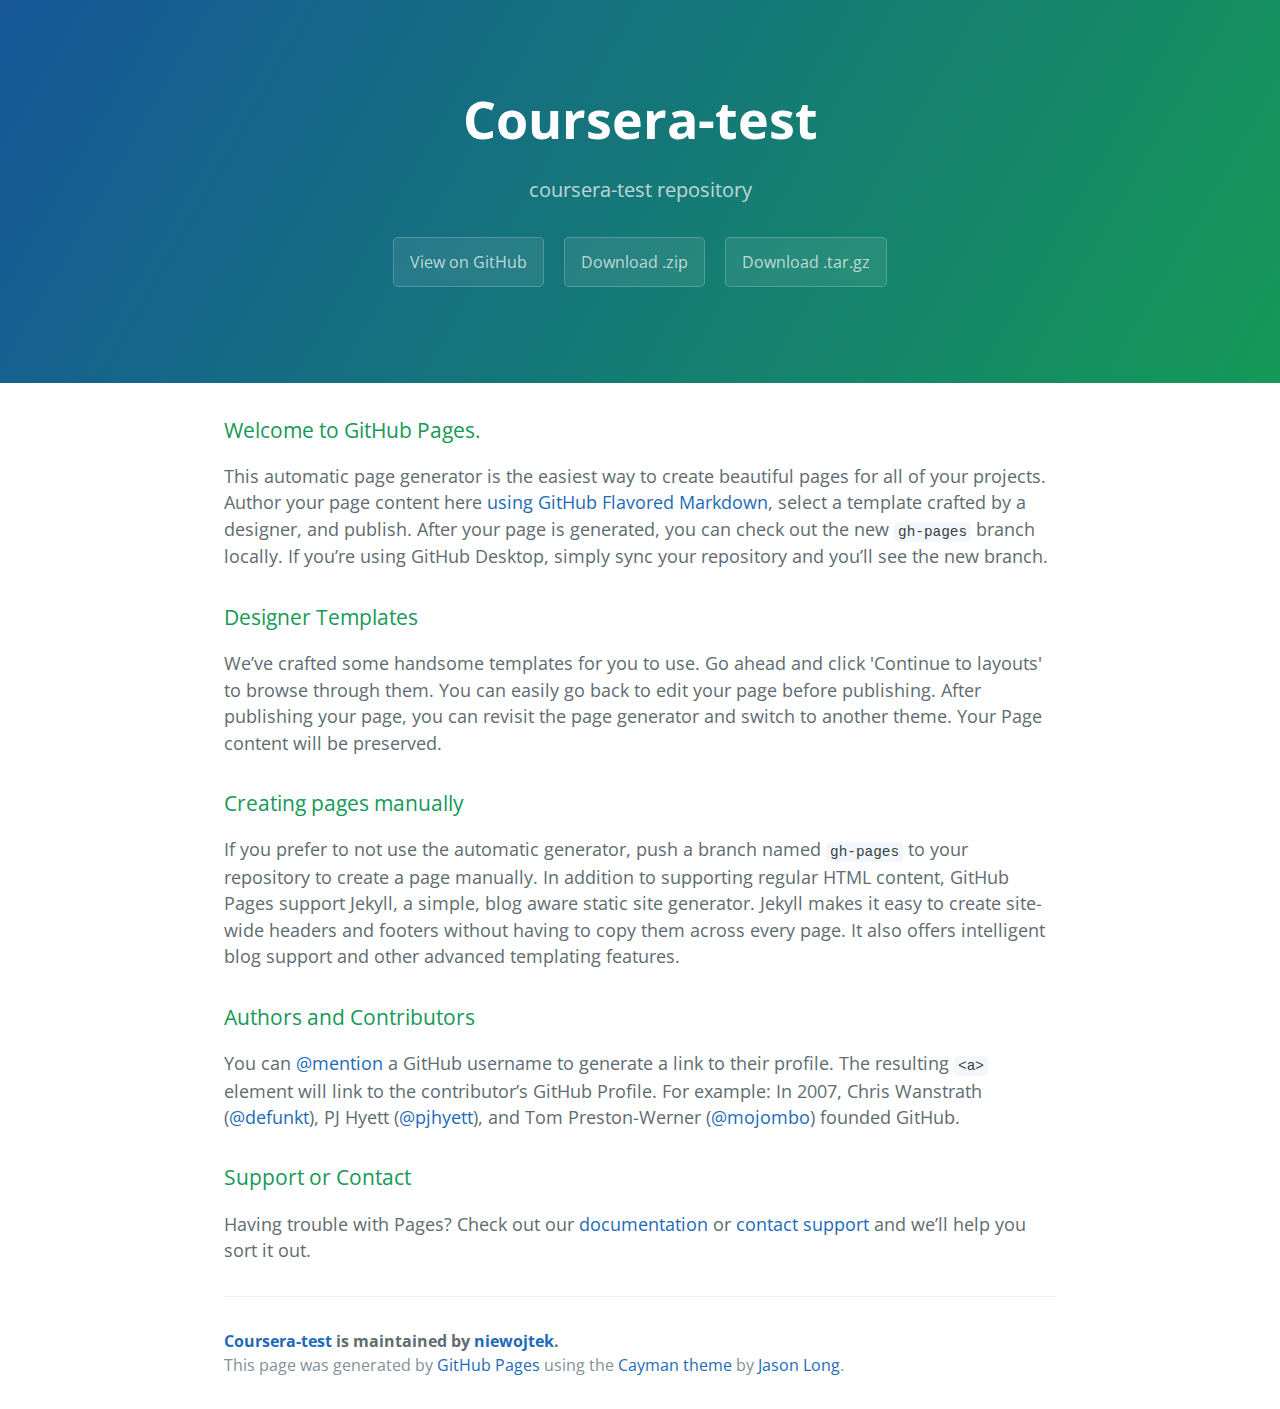
<file: index.html>
<!DOCTYPE html>
<html lang="en-us">
  <head>
    <meta charset="UTF-8">
    <title>Coursera-test by niewojtek</title>
    <meta name="viewport" content="width=device-width, initial-scale=1">
    <link rel="stylesheet" type="text/css" href="stylesheets/normalize.css" media="screen">
    <link href='https://fonts.googleapis.com/css?family=Open+Sans:400,700' rel='stylesheet' type='text/css'>
    <link rel="stylesheet" type="text/css" href="stylesheets/stylesheet.css" media="screen">
    <link rel="stylesheet" type="text/css" href="stylesheets/github-light.css" media="screen">
  </head>
  <body>
    <section class="page-header">
      <h1 class="project-name">Coursera-test</h1>
      <h2 class="project-tagline">coursera-test repository</h2>
      <a href="https://github.com/niewojtek/coursera-test" class="btn">View on GitHub</a>
      <a href="https://github.com/niewojtek/coursera-test/zipball/master" class="btn">Download .zip</a>
      <a href="https://github.com/niewojtek/coursera-test/tarball/master" class="btn">Download .tar.gz</a>
    </section>

    <section class="main-content">
      <h3>
<a id="welcome-to-github-pages" class="anchor" href="#welcome-to-github-pages" aria-hidden="true"><span aria-hidden="true" class="octicon octicon-link"></span></a>Welcome to GitHub Pages.</h3>

<p>This automatic page generator is the easiest way to create beautiful pages for all of your projects. Author your page content here <a href="https://guides.github.com/features/mastering-markdown/">using GitHub Flavored Markdown</a>, select a template crafted by a designer, and publish. After your page is generated, you can check out the new <code>gh-pages</code> branch locally. If you’re using GitHub Desktop, simply sync your repository and you’ll see the new branch.</p>

<h3>
<a id="designer-templates" class="anchor" href="#designer-templates" aria-hidden="true"><span aria-hidden="true" class="octicon octicon-link"></span></a>Designer Templates</h3>

<p>We’ve crafted some handsome templates for you to use. Go ahead and click 'Continue to layouts' to browse through them. You can easily go back to edit your page before publishing. After publishing your page, you can revisit the page generator and switch to another theme. Your Page content will be preserved.</p>

<h3>
<a id="creating-pages-manually" class="anchor" href="#creating-pages-manually" aria-hidden="true"><span aria-hidden="true" class="octicon octicon-link"></span></a>Creating pages manually</h3>

<p>If you prefer to not use the automatic generator, push a branch named <code>gh-pages</code> to your repository to create a page manually. In addition to supporting regular HTML content, GitHub Pages support Jekyll, a simple, blog aware static site generator. Jekyll makes it easy to create site-wide headers and footers without having to copy them across every page. It also offers intelligent blog support and other advanced templating features.</p>

<h3>
<a id="authors-and-contributors" class="anchor" href="#authors-and-contributors" aria-hidden="true"><span aria-hidden="true" class="octicon octicon-link"></span></a>Authors and Contributors</h3>

<p>You can <a href="https://help.github.com/articles/basic-writing-and-formatting-syntax/#mentioning-users-and-teams" class="user-mention">@mention</a> a GitHub username to generate a link to their profile. The resulting <code>&lt;a&gt;</code> element will link to the contributor’s GitHub Profile. For example: In 2007, Chris Wanstrath (<a href="https://github.com/defunkt" class="user-mention">@defunkt</a>), PJ Hyett (<a href="https://github.com/pjhyett" class="user-mention">@pjhyett</a>), and Tom Preston-Werner (<a href="https://github.com/mojombo" class="user-mention">@mojombo</a>) founded GitHub.</p>

<h3>
<a id="support-or-contact" class="anchor" href="#support-or-contact" aria-hidden="true"><span aria-hidden="true" class="octicon octicon-link"></span></a>Support or Contact</h3>

<p>Having trouble with Pages? Check out our <a href="https://help.github.com/pages">documentation</a> or <a href="https://github.com/contact">contact support</a> and we’ll help you sort it out.</p>

      <footer class="site-footer">
        <span class="site-footer-owner"><a href="https://github.com/niewojtek/coursera-test">Coursera-test</a> is maintained by <a href="https://github.com/niewojtek">niewojtek</a>.</span>

        <span class="site-footer-credits">This page was generated by <a href="https://pages.github.com">GitHub Pages</a> using the <a href="https://github.com/jasonlong/cayman-theme">Cayman theme</a> by <a href="https://twitter.com/jasonlong">Jason Long</a>.</span>
      </footer>

    </section>

  
  </body>
</html>
</file>
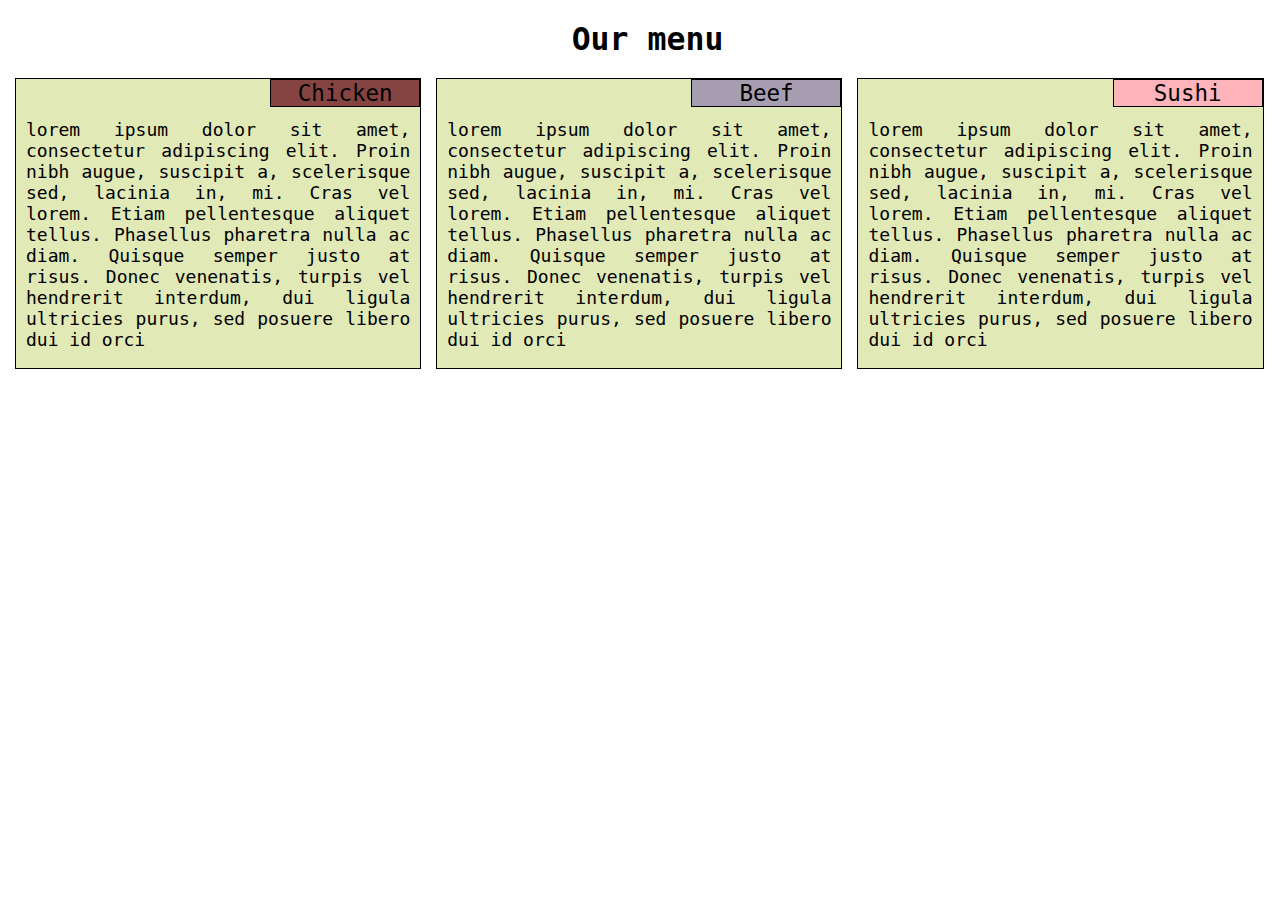
<file: mod2-solution/index.html>
<!DOCTYPE html>
<html>
	<head>
	<meta charset="UTF-8">
	<meta name="viewport" content="width=device-width, initial-scale=1">
	<title>Homework 1</title>
	<link href="css/style.css" rel="stylesheet">
	</head>
	<body>
		<h1>Our menu</h1>
		
			<div class="col-sm-12 col-md-6 col-lg-4">
				<div class="content">
					<div class="title chicken">Chicken</div>
					<p>
					lorem ipsum dolor sit amet, consectetur adipiscing elit. Proin nibh augue, suscipit a, scelerisque sed, lacinia in, mi. Cras vel lorem. Etiam pellentesque aliquet tellus. Phasellus pharetra nulla ac diam. Quisque semper justo at risus. Donec venenatis, turpis vel hendrerit interdum, dui ligula ultricies purus, sed posuere libero dui id orci
					</p>
				</div>
			</div>
			<div class="col-sm-12 col-md-6 col-lg-4">
				<div class="content">
					<div class="title beef">Beef</div>
					<p>
					lorem ipsum dolor sit amet, consectetur adipiscing elit. Proin nibh augue, suscipit a, scelerisque sed, lacinia in, mi. Cras vel lorem. Etiam pellentesque aliquet tellus. Phasellus pharetra nulla ac diam. Quisque semper justo at risus. Donec venenatis, turpis vel hendrerit interdum, dui ligula ultricies purus, sed posuere libero dui id orci
					</p>
				</div>
			</div>	
			<div class="col-sm-12 col-md-12 col-lg-4">
				<div class="content">
					<div class="title sushi">Sushi</div>
					<p>
					lorem ipsum dolor sit amet, consectetur adipiscing elit. Proin nibh augue, suscipit a, scelerisque sed, lacinia in, mi. Cras vel lorem. Etiam pellentesque aliquet tellus. Phasellus pharetra nulla ac diam. Quisque semper justo at risus. Donec venenatis, turpis vel hendrerit interdum, dui ligula ultricies purus, sed posuere libero dui id orci
					</p>
				</div>
			</div>		
	</body>
</html>
</file>
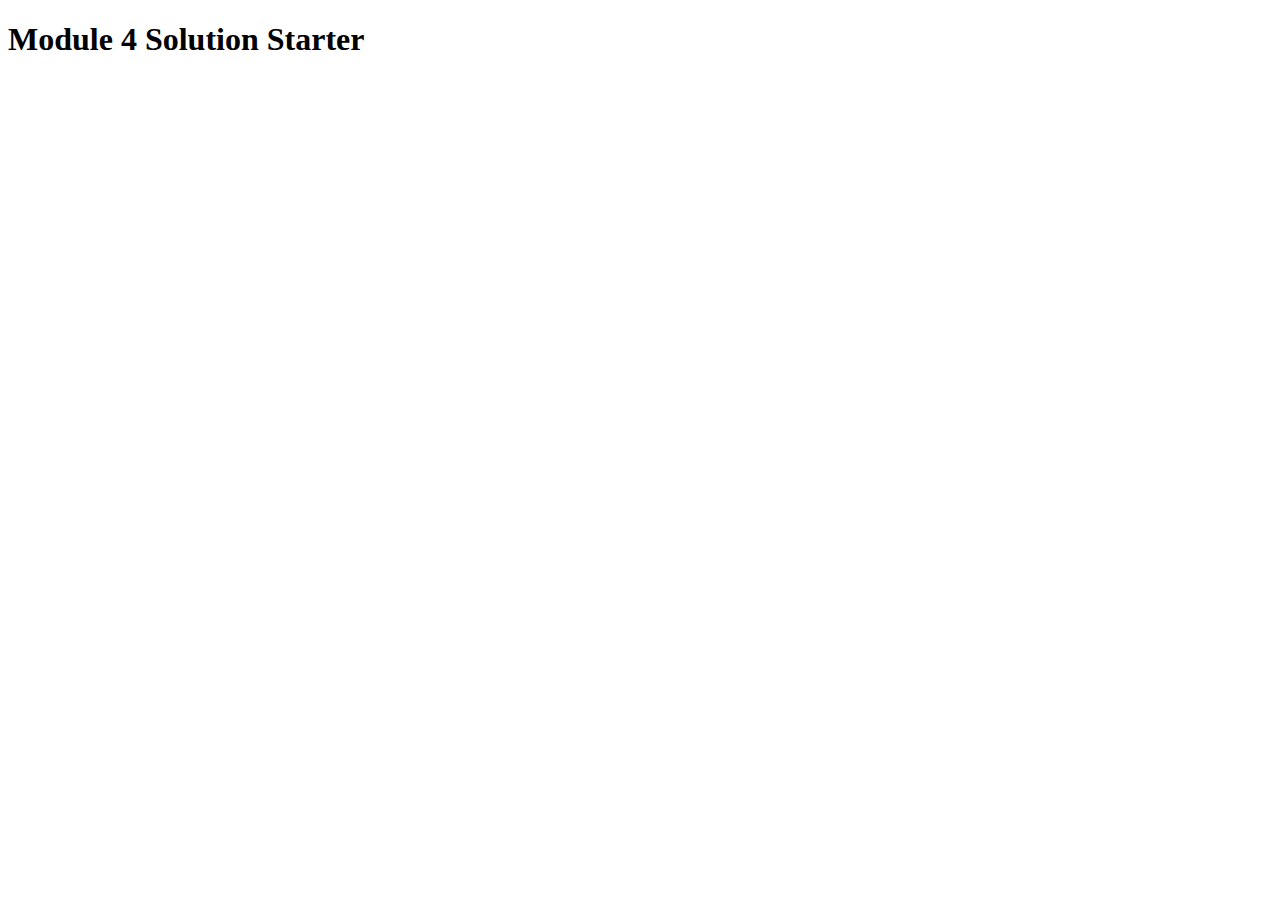
<file: module4-solution/index.html>
<!DOCTYPE html>
<html>
<head>
  <meta charset="utf-8">
  <title>Module 4 Solution Starter</title>
  <script>
    var names = []; // DO NOT REMOVE
  </script>
  <script src="SpeakHello.js"></script>
  <script src="SpeakGoodBye.js"></script>
  <script src="script.js"></script>
</head>
<body>
  <h1>Module 4 Solution Starter</h1>
</body>
</html>
</file>
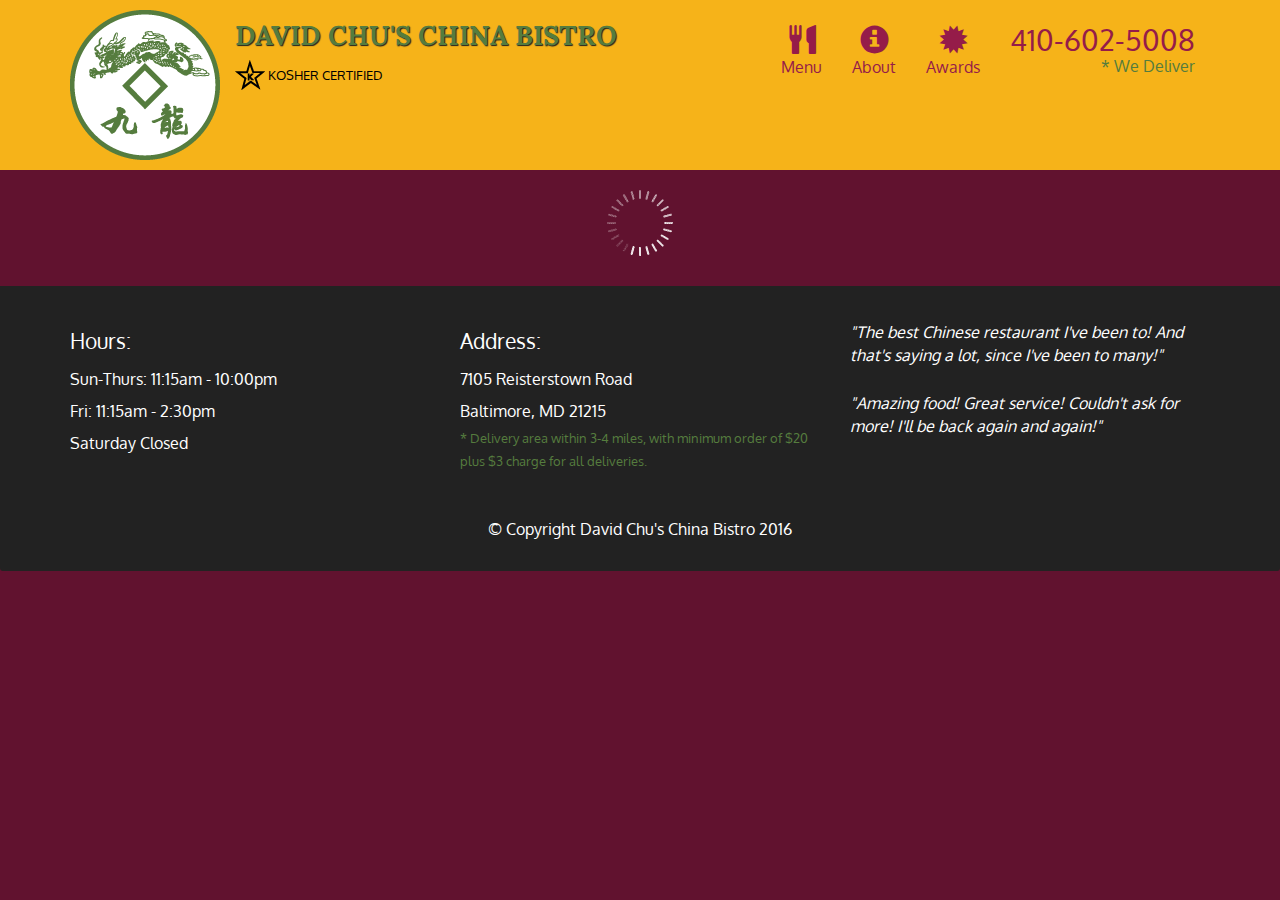
<file: module5-solution/index.html>
<!doctype html>
<html lang="en">
  <head>
    <meta charset="utf-8">
    <meta http-equiv="X-UA-Compatible" content="IE=edge">
    <meta name="viewport" content="width=device-width, initial-scale=1">
    <title>David Chu's China Bistro</title>
    <link rel="stylesheet" href="css/bootstrap.min.css">
    <link rel="stylesheet" href="css/styles.css">
    <link href='https://fonts.googleapis.com/css?family=Oxygen:400,300,700' rel='stylesheet' type='text/css'>
    <link href='https://fonts.googleapis.com/css?family=Lora' rel='stylesheet' type='text/css'>
  </head>
<body>
  <header>
    <nav id="header-nav" class="navbar navbar-default">
      <div class="container">
        <div class="navbar-header">
          <a href="index.html" class="pull-left visible-md visible-lg">
            <div id="logo-img" alt="Logo image"></div>
          </a>

          <div class="navbar-brand">
            <a href="index.html"><h1>David Chu's China Bistro</h1></a>
            <p>
              <img src="images/star-k-logo.png" alt="Kosher certification">
              <span>Kosher Certified</span>
            </p>
          </div>

          <button id="navbarToggle" type="button" class="navbar-toggle collapsed" data-toggle="collapse" data-target="#collapsable-nav" aria-expanded="false">
            <span class="sr-only">Toggle navigation</span>
            <span class="icon-bar"></span>
            <span class="icon-bar"></span>
            <span class="icon-bar"></span>
          </button>
        </div>
        
        <div id="collapsable-nav" class="collapse navbar-collapse">
           <ul id="nav-list" class="nav navbar-nav navbar-right">
            <li id="navHomeButton" class="visible-xs active">
              <a href="index.html">
                <span class="glyphicon glyphicon-home"></span> Home</a>
            </li>
            <li id="navMenuButton">
              <a href="#" onclick="$dc.loadMenuCategories();">
                <span class="glyphicon glyphicon-cutlery"></span><br class="hidden-xs"> Menu</a>
            </li>
            <li>
              <a href="#">
                <span class="glyphicon glyphicon-info-sign"></span><br class="hidden-xs"> About</a>
            </li>
            <li>
              <a href="#">
                <span class="glyphicon glyphicon-certificate"></span><br class="hidden-xs"> Awards</a>
            </li>
            <li id="phone" class="hidden-xs">
              <a href="tel:410-602-5008">
                <span>410-602-5008</span></a><div>* We Deliver</div>
            </li>
          </ul><!-- #nav-list -->
        </div><!-- .collapse .navbar-collapse -->
      </div><!-- .container -->
    </nav><!-- #header-nav -->
  </header>

  <div id="call-btn" class="visible-xs">
    <a class="btn" href="tel:410-602-5008">
    <span class="glyphicon glyphicon-earphone"></span>
    410-602-5008
    </a>
  </div>
  <div id="xs-deliver" class="text-center visible-xs">* We Deliver</div>

  <div id="main-content" class="container"></div>

  <footer class="panel-footer">
    <div class="container">
      <div class="row">
        <section id="hours" class="col-sm-4">
          <span>Hours:</span><br>
          Sun-Thurs: 11:15am - 10:00pm<br>
          Fri: 11:15am - 2:30pm<br>
          Saturday Closed
          <hr class="visible-xs">
        </section>
        <section id="address" class="col-sm-4">
          <span>Address:</span><br>
          7105 Reisterstown Road<br>
          Baltimore, MD 21215
          <p>* Delivery area within 3-4 miles, with minimum order of $20 plus $3 charge for all deliveries.</p>
          <hr class="visible-xs">
        </section>
        <section id="testimonials" class="col-sm-4">
          <p>"The best Chinese restaurant I've been to! And that's saying a lot, since I've been to many!"</p>
          <p>"Amazing food! Great service! Couldn't ask for more! I'll be back again and again!"</p>
        </section>
      </div>
      <div class="text-center">&copy; Copyright David Chu's China Bistro 2016</div>
    </div>
  </footer>

  <!-- jQuery (Bootstrap JS plugins depend on it) -->
  <script src="js/jquery-2.1.4.min.js"></script>
  <script src="js/bootstrap.min.js"></script>
  <script src="js/ajax-utils.js"></script>
  <script src="js/script.js"></script>
</body>
</html>
</file>
<file: stylesheets/stylesheet.css>
* {
  box-sizing: border-box; }

body {
  padding: 0;
  margin: 0;
  font-family: "Open Sans", "Helvetica Neue", Helvetica, Arial, sans-serif;
  font-size: 16px;
  line-height: 1.5;
  color: #606c71; }

a {
  color: #1e6bb8;
  text-decoration: none; }
  a:hover {
    text-decoration: underline; }

.btn {
  display: inline-block;
  margin-bottom: 1rem;
  color: rgba(255, 255, 255, 0.7);
  background-color: rgba(255, 255, 255, 0.08);
  border-color: rgba(255, 255, 255, 0.2);
  border-style: solid;
  border-width: 1px;
  border-radius: 0.3rem;
  transition: color 0.2s, background-color 0.2s, border-color 0.2s; }
  .btn + .btn {
    margin-left: 1rem; }

.btn:hover {
  color: rgba(255, 255, 255, 0.8);
  text-decoration: none;
  background-color: rgba(255, 255, 255, 0.2);
  border-color: rgba(255, 255, 255, 0.3); }

@media screen and (min-width: 64em) {
  .btn {
    padding: 0.75rem 1rem; } }

@media screen and (min-width: 42em) and (max-width: 64em) {
  .btn {
    padding: 0.6rem 0.9rem;
    font-size: 0.9rem; } }

@media screen and (max-width: 42em) {
  .btn {
    display: block;
    width: 100%;
    padding: 0.75rem;
    font-size: 0.9rem; }
    .btn + .btn {
      margin-top: 1rem;
      margin-left: 0; } }

.page-header {
  color: #fff;
  text-align: center;
  background-color: #159957;
  background-image: linear-gradient(120deg, #155799, #159957); }

@media screen and (min-width: 64em) {
  .page-header {
    padding: 5rem 6rem; } }

@media screen and (min-width: 42em) and (max-width: 64em) {
  .page-header {
    padding: 3rem 4rem; } }

@media screen and (max-width: 42em) {
  .page-header {
    padding: 2rem 1rem; } }

.project-name {
  margin-top: 0;
  margin-bottom: 0.1rem; }

@media screen and (min-width: 64em) {
  .project-name {
    font-size: 3.25rem; } }

@media screen and (min-width: 42em) and (max-width: 64em) {
  .project-name {
    font-size: 2.25rem; } }

@media screen and (max-width: 42em) {
  .project-name {
    font-size: 1.75rem; } }

.project-tagline {
  margin-bottom: 2rem;
  font-weight: normal;
  opacity: 0.7; }

@media screen and (min-width: 64em) {
  .project-tagline {
    font-size: 1.25rem; } }

@media screen and (min-width: 42em) and (max-width: 64em) {
  .project-tagline {
    font-size: 1.15rem; } }

@media screen and (max-width: 42em) {
  .project-tagline {
    font-size: 1rem; } }

.main-content :first-child {
  margin-top: 0; }
.main-content img {
  max-width: 100%; }
.main-content h1, .main-content h2, .main-content h3, .main-content h4, .main-content h5, .main-content h6 {
  margin-top: 2rem;
  margin-bottom: 1rem;
  font-weight: normal;
  color: #159957; }
.main-content p {
  margin-bottom: 1em; }
.main-content code {
  padding: 2px 4px;
  font-family: Consolas, "Liberation Mono", Menlo, Courier, monospace;
  font-size: 0.9rem;
  color: #383e41;
  background-color: #f3f6fa;
  border-radius: 0.3rem; }
.main-content pre {
  padding: 0.8rem;
  margin-top: 0;
  margin-bottom: 1rem;
  font: 1rem Consolas, "Liberation Mono", Menlo, Courier, monospace;
  color: #567482;
  word-wrap: normal;
  background-color: #f3f6fa;
  border: solid 1px #dce6f0;
  border-radius: 0.3rem; }
  .main-content pre > code {
    padding: 0;
    margin: 0;
    font-size: 0.9rem;
    color: #567482;
    word-break: normal;
    white-space: pre;
    background: transparent;
    border: 0; }
.main-content .highlight {
  margin-bottom: 1rem; }
  .main-content .highlight pre {
    margin-bottom: 0;
    word-break: normal; }
.main-content .highlight pre, .main-content pre {
  padding: 0.8rem;
  overflow: auto;
  font-size: 0.9rem;
  line-height: 1.45;
  border-radius: 0.3rem; }
.main-content pre code, .main-content pre tt {
  display: inline;
  max-width: initial;
  padding: 0;
  margin: 0;
  overflow: initial;
  line-height: inherit;
  word-wrap: normal;
  background-color: transparent;
  border: 0; }
  .main-content pre code:before, .main-content pre code:after, .main-content pre tt:before, .main-content pre tt:after {
    content: normal; }
.main-content ul, .main-content ol {
  margin-top: 0; }
.main-content blockquote {
  padding: 0 1rem;
  margin-left: 0;
  color: #819198;
  border-left: 0.3rem solid #dce6f0; }
  .main-content blockquote > :first-child {
    margin-top: 0; }
  .main-content blockquote > :last-child {
    margin-bottom: 0; }
.main-content table {
  display: block;
  width: 100%;
  overflow: auto;
  word-break: normal;
  word-break: keep-all; }
  .main-content table th {
    font-weight: bold; }
  .main-content table th, .main-content table td {
    padding: 0.5rem 1rem;
    border: 1px solid #e9ebec; }
.main-content dl {
  padding: 0; }
  .main-content dl dt {
    padding: 0;
    margin-top: 1rem;
    font-size: 1rem;
    font-weight: bold; }
  .main-content dl dd {
    padding: 0;
    margin-bottom: 1rem; }
.main-content hr {
  height: 2px;
  padding: 0;
  margin: 1rem 0;
  background-color: #eff0f1;
  border: 0; }

@media screen and (min-width: 64em) {
  .main-content {
    max-width: 64rem;
    padding: 2rem 6rem;
    margin: 0 auto;
    font-size: 1.1rem; } }

@media screen and (min-width: 42em) and (max-width: 64em) {
  .main-content {
    padding: 2rem 4rem;
    font-size: 1.1rem; } }

@media screen and (max-width: 42em) {
  .main-content {
    padding: 2rem 1rem;
    font-size: 1rem; } }

.site-footer {
  padding-top: 2rem;
  margin-top: 2rem;
  border-top: solid 1px #eff0f1; }

.site-footer-owner {
  display: block;
  font-weight: bold; }

.site-footer-credits {
  color: #819198; }

@media screen and (min-width: 64em) {
  .site-footer {
    font-size: 1rem; } }

@media screen and (min-width: 42em) and (max-width: 64em) {
  .site-footer {
    font-size: 1rem; } }

@media screen and (max-width: 42em) {
  .site-footer {
    font-size: 0.9rem; } }
</file>
<file: stylesheets/github-light.css>
/*
The MIT License (MIT)

Copyright (c) 2016 GitHub, Inc.

Permission is hereby granted, free of charge, to any person obtaining a copy
of this software and associated documentation files (the "Software"), to deal
in the Software without restriction, including without limitation the rights
to use, copy, modify, merge, publish, distribute, sublicense, and/or sell
copies of the Software, and to permit persons to whom the Software is
furnished to do so, subject to the following conditions:

The above copyright notice and this permission notice shall be included in all
copies or substantial portions of the Software.

THE SOFTWARE IS PROVIDED "AS IS", WITHOUT WARRANTY OF ANY KIND, EXPRESS OR
IMPLIED, INCLUDING BUT NOT LIMITED TO THE WARRANTIES OF MERCHANTABILITY,
FITNESS FOR A PARTICULAR PURPOSE AND NONINFRINGEMENT. IN NO EVENT SHALL THE
AUTHORS OR COPYRIGHT HOLDERS BE LIABLE FOR ANY CLAIM, DAMAGES OR OTHER
LIABILITY, WHETHER IN AN ACTION OF CONTRACT, TORT OR OTHERWISE, ARISING FROM,
OUT OF OR IN CONNECTION WITH THE SOFTWARE OR THE USE OR OTHER DEALINGS IN THE
SOFTWARE.

*/

.pl-c /* comment */ {
  color: #969896;
}

.pl-c1 /* constant, variable.other.constant, support, meta.property-name, support.constant, support.variable, meta.module-reference, markup.raw, meta.diff.header */,
.pl-s .pl-v /* string variable */ {
  color: #0086b3;
}

.pl-e /* entity */,
.pl-en /* entity.name */ {
  color: #795da3;
}

.pl-smi /* variable.parameter.function, storage.modifier.package, storage.modifier.import, storage.type.java, variable.other */,
.pl-s .pl-s1 /* string source */ {
  color: #333;
}

.pl-ent /* entity.name.tag */ {
  color: #63a35c;
}

.pl-k /* keyword, storage, storage.type */ {
  color: #a71d5d;
}

.pl-s /* string */,
.pl-pds /* punctuation.definition.string, string.regexp.character-class */,
.pl-s .pl-pse .pl-s1 /* string punctuation.section.embedded source */,
.pl-sr /* string.regexp */,
.pl-sr .pl-cce /* string.regexp constant.character.escape */,
.pl-sr .pl-sre /* string.regexp source.ruby.embedded */,
.pl-sr .pl-sra /* string.regexp string.regexp.arbitrary-repitition */ {
  color: #183691;
}

.pl-v /* variable */ {
  color: #ed6a43;
}

.pl-id /* invalid.deprecated */ {
  color: #b52a1d;
}

.pl-ii /* invalid.illegal */ {
  color: #f8f8f8;
  background-color: #b52a1d;
}

.pl-sr .pl-cce /* string.regexp constant.character.escape */ {
  font-weight: bold;
  color: #63a35c;
}

.pl-ml /* markup.list */ {
  color: #693a17;
}

.pl-mh /* markup.heading */,
.pl-mh .pl-en /* markup.heading entity.name */,
.pl-ms /* meta.separator */ {
  font-weight: bold;
  color: #1d3e81;
}

.pl-mq /* markup.quote */ {
  color: #008080;
}

.pl-mi /* markup.italic */ {
  font-style: italic;
  color: #333;
}

.pl-mb /* markup.bold */ {
  font-weight: bold;
  color: #333;
}

.pl-md /* markup.deleted, meta.diff.header.from-file */ {
  color: #bd2c00;
  background-color: #ffecec;
}

.pl-mi1 /* markup.inserted, meta.diff.header.to-file */ {
  color: #55a532;
  background-color: #eaffea;
}

.pl-mdr /* meta.diff.range */ {
  font-weight: bold;
  color: #795da3;
}

.pl-mo /* meta.output */ {
  color: #1d3e81;
}
</file>
<file: mod2-solution/css/style.css>
* {
		box-sizing: border-box;
	}

	body {
		font-family: "Lucida Console", Monaco, monospace;
		font-size: 18px;
		margin-left: 15px;
		margin-right: 0px;
	}

	h1 {
		text-align: center;
		font-size: 175%;
	}

	.content{
		min-width: 200px;
		margin-right: 15px;
		margin-bottom: 15px;
		border: 1px solid black;
		background-color: #e1e9b7;
	}

	.chicken {background-color: #854442;}
	.beef {background-color: #a69eb0;}
	.sushi{background-color: #ffb3ba;}

	.title{
		float: right;
		text-align: center;
		border: 1px solid black;
		left: 20px;
		width: 150px;
		font-size: 125%;
	}

	 .content > p {
	 	clear: right;
	 	margin-top: 40px;
		margin-left: 10px;
		margin-right: 10px;
		text-align: justify;
	}





	@media screen and (max-width: 767px){
		.col-sm-12 {
			float: left;
		}
		.col-sm-12 {
			width:100%;
		}

	}





	@media screen and (min-width: 768px) and (max-width: 991px) {
		.col-md-6, .col-md-12{
			float: left;
		}

		.col-md-6{
			width: 50%;
		}
		.col-md-12{
			width:100%;
		}

	}




	@media screen and (min-width: 992px) {
		.col-lg-4{
			float: left;
		}

		.col-lg-4{
			width:33.3%;
		}



	}
</file>
<file: module5-solution/css/styles.css>
body {
  font-size: 16px;
  color: #fff;
  background-color: #61122f;
  font-family: 'Oxygen', sans-serif;
}

/** HEADER **/
#header-nav {
  background-color: #f6b319;
  border-radius: 0;
  border: 0;
}

#logo-img {
  background: url('../images/restaurant-logo_large.png') no-repeat;
  width: 150px;
  height: 150px;
  margin: 10px 15px 10px 0;
}

.navbar-brand {
  padding-top: 25px;
}
.navbar-brand h1 { /* Restaurant name */
  font-family: 'Lora', serif;
  color: #557c3e;
  font-size: 1.5em;
  text-transform: uppercase;
  font-weight: bold;
  text-shadow: 1px 1px 1px #222;
  margin-top: 0;
  margin-bottom: 0;
  line-height: .75;
}
.navbar-brand a:hover, .navbar-brand a:focus {
  text-decoration: none;
}
.navbar-brand p { /* Kosher cert */
  color: #000;
  text-transform: uppercase;
  font-size: .7em;
  margin-top: 15px;
}
.navbar-brand p span { /* Star-K */
  vertical-align: middle;
}

#nav-list {
  margin-top: 10px;
}
#nav-list a {
  color: #951C49;
  text-align: center;
}
#nav-list a:hover {
  background: #E7E7E7;
}
#nav-list a span {
  font-size: 1.8em;
}

#phone {
  margin-top: 5px;
}
#phone a { /* Phone number */
  text-align: right;
  padding-bottom: 0;
}
#phone div { /* We Deliver */
  color: #557c3e;
  text-align: right;
  padding-right: 15px;
}

.navbar-header button.navbar-toggle, .navbar-header .icon-bar {
  border: 1px solid #61122f;
}
.navbar-header button.navbar-toggle {
  clear: both;
  margin-top: -30px;
}
/* END HEADER */

/* FOOTER */
.panel-footer {
  margin-top: 30px;
  padding-top: 35px;
  padding-bottom: 30px;
  background-color: #222;
  border-top: 0;
}
.panel-footer div.row {
  margin-bottom: 35px;
}
#hours, #address {
  line-height: 2;
}
#hours > span, #address > span {
  font-size: 1.3em;
}
#address p {
  color: #557c3e;
  font-size: .8em;
  line-height: 1.8;
}
#testimonials {
  font-style: italic;
}
#testimonials p:nth-child(2) {
  margin-top: 25px;
}
/* END FOOTER */



/* HOME PAGE */
.container .jumbotron {
  box-shadow: 0 0 50px #3F0C1F;
  border: 2px solid #3F0C1F;
}

#menu-tile, #specials-tile, #map-tile {
  height: 250px;
  width: 100%;
  margin-bottom: 15px;
  position: relative;
  border: 2px solid #3F0C1F;
  overflow: hidden;
}
#menu-tile:hover, #specials-tile:hover, #map-tile:hover {
  box-shadow: 0 1px 5px 1px #cccccc;
}
#menu-tile {
  background: url('../images/menu-tile.jpg') no-repeat;
  background-position: center;
}
#specials-tile {
  background: url('../images/specials-tile.jpg') no-repeat;
  background-position: center;
}
#menu-tile span, #specials-tile span, #map-tile span {
  position: absolute;
  bottom: 0;
  right: 0;
  width: 100%;
  text-align: center;
  font-size: 1.6em;
  text-transform: uppercase;
  background-color: #000;
  color: #fff;
  opacity: .8;
}
/* END HOME PAGE */

/* MENU CATEGORIES PAGE */
.category-tile { 
  position: relative;
  border: 2px solid #3F0C1F;
  overflow: hidden;
  width: 200px;
  height: 200px;
  margin: 0 auto 15px;
}
.category-tile span {
  position: absolute;
  bottom: 0;
  right: 0;
  width: 100%;
  text-align: center;
  font-size: 1.2em;
  text-transform: uppercase;
  background-color: #000;
  color: #fff;
  opacity: .8;
}
.category-tile:hover {
  box-shadow: 0 1px 5px 1px #cccccc;
}

#menu-categories-title + div {
  margin-bottom: 50px;
}
/* END MENU CATEGORIES PAGE */

/* SINGLE CATEGORY PAGE */
.menu-item-tile {
  margin-bottom: 25px;
}
.menu-item-tile hr {
  width: 80%;
}
.menu-item-tile .menu-item-price {
  font-size: 1.1em;
  text-align: right;
  margin-top: -15px;
  margin-right: -15px;
}
.menu-item-tile .menu-item-price span {
  font-size: .6em;
}
.menu-item-photo {
  position: relative;
  border: 2px solid #3F0C1F; 
  overflow: hidden;
  padding: 0;
  margin-right: -15px;
  margin-left: auto;
  margin-bottom: 20px;
  max-width: 250px;
}
.menu-item-photo div {
  position: absolute;
  bottom: 0;
  right: 0;
  width: 80px;
  background-color: #557c3e;
  text-align: center;
}
.menu-item-description {
  padding-right: 30px;
}
h3.menu-item-title {
  margin: 0 0 10px;
}
.menu-item-details {
  font-size: .9em;
  font-style: italic;
}
/* END SINGLE CATEGORY PAGE */


/********** Large devices only **********/
@media (min-width: 1200px) {
  .container .jumbotron {
    background: url('../images/jumbotron_1200.jpg') no-repeat;
    height: 675px;
  }
}

/********** Medium devices only **********/
@media (min-width: 992px) and (max-width: 1199px) {
  /* Header */
  #logo-img {
    background: url('../images/restaurant-logo_medium.png') no-repeat;
    width: 100px;
    height: 100px;
    margin: 5px 5px 5px 0;
  }
  /* End Header */

  /* Home Page */
  .container .jumbotron {
    background: url('../images/jumbotron_992.jpg') no-repeat;
    height: 558px;
  }
  /* End Home Page */
}

/********** Small devices only **********/
@media (min-width: 768px) and (max-width: 991px) {
  /* Home Page */
  .container .jumbotron {
    background: url('../images/jumbotron_768.jpg') no-repeat;
    height: 432px;
  }
  /* End Home Page */
}

/********** Extra small devices only **********/
@media (max-width: 767px) {
  /* Header */
  .navbar-brand {
    padding-top: 10px;
    height: 80px;
  }
  .navbar-brand h1 { /* Restaurant name */
    padding-top: 10px;
    font-size: 5vw; /* 1vw = 1% of viewport width */
  }
  .navbar-brand p { /* Kosher cert */
    font-size: .6em;
    margin-top: 12px;
  }
  .navbar-brand p img { /* Star-K */
    height: 20px;
  }

  #collapsable-nav a { /* Collapsed nav menu text */
    font-size: 1.2em;
  }
  #collapsable-nav a span { /* Collapsed nav menu glyph */
    font-size: 1em;
    margin-right: 5px;
  }

  #call-btn > a {
    font-size: 1.5em;
    display: block;
    margin: 0 20px;
    padding: 10px;
    border: 2px solid #fff;
    background-color: #f6b319;
    color: #951c49;
  }
  #xs-deliver {
    margin-top: 5px;
    font-size: .7em;
    letter-spacing: .1em;
    text-transform: uppercase;
  }
  /* End Header */

  /* Footer */
  .panel-footer section {
    margin-bottom: 30px;
    text-align: center;
  }
  .panel-footer section:nth-child(3) {
    margin-bottom: 0; /* margin already exists on the whole row */
  }
  .panel-footer section hr {
    width: 50%;
  }
  /* End Footer */

  /* Home Page */
  .container .jumbotron {
    margin-top: 30px;
    padding: 0;
  }
  #menu-tile, #specials-tile {
    width: 360px;
    margin: 0 auto 15px;
  }

  .menu-item-photo {
    margin-right: auto;
  }
  .menu-item-tile .menu-item-price {
    text-align: center;
  }
  .menu-item-description {
    text-align: center;;
  }
}


/********** Super extra small devices Only :-) (e.g., iPhone 4) **********/
@media (max-width: 479px) {
  /* Header */
  .navbar-brand h1 { /* Restaurant name */
    padding-top: 5px;
    font-size: 6vw;
  }
  /* End Header */
  
  /* Home page */
  #menu-tile, #specials-tile {
    width: 280px;
    margin: 0 auto 15px;
  }

  .col-xxs-12 {
    position: relative;
    min-height: 1px;
    padding-right: 15px;
    padding-left: 15px;
    float: left;
    width: 100%;
  }
}
</file>
